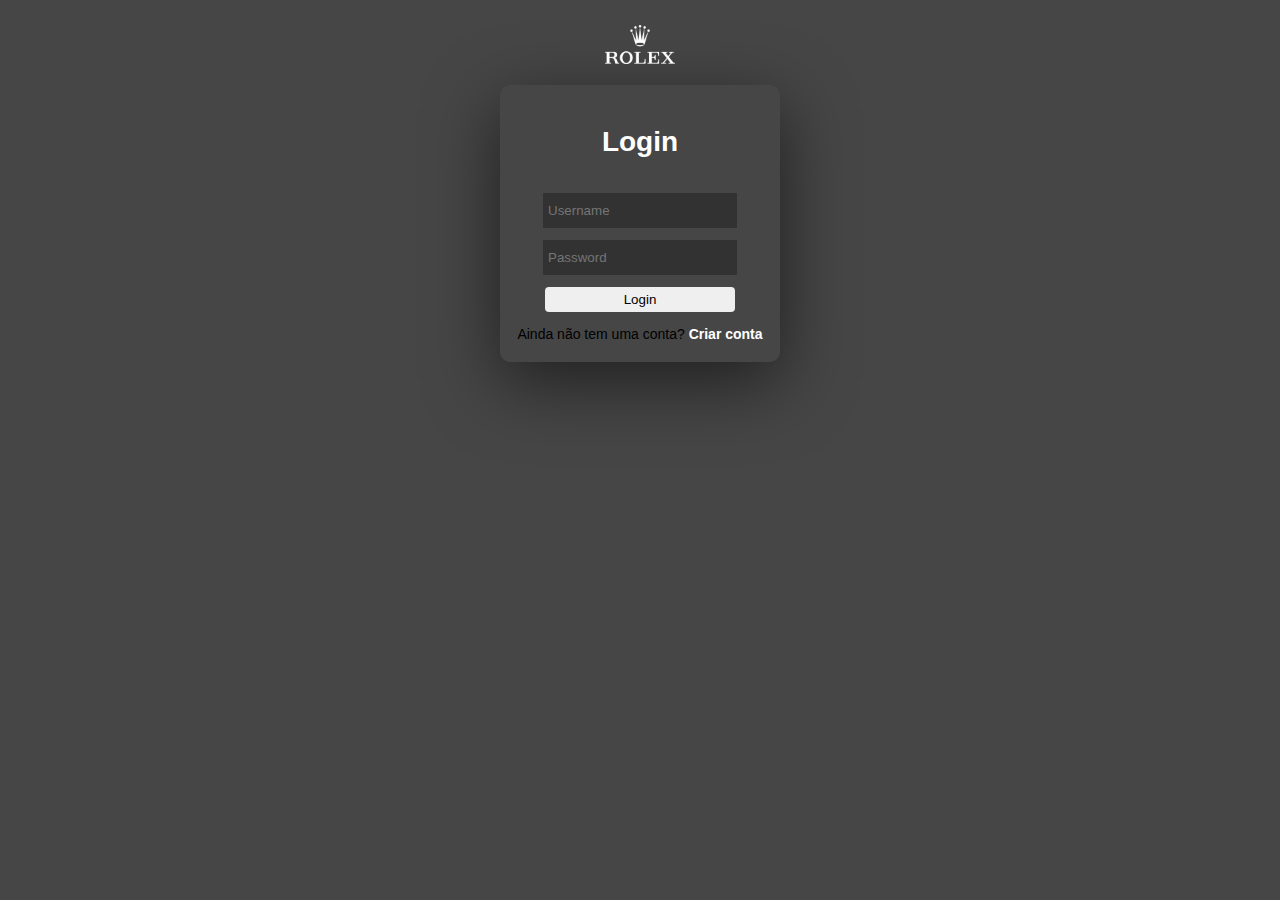
<file: SiteRelogios/login.html>
<!DOCTYPE html>
<html lang="pt-BR">

<head>
    <meta charset="UTF-8">
    <link type="text/css" rel="stylesheet" href="login.css" />
    <title>Login Rolex</title>
    <script>
        function teste(event) {
            var form = document.forms["loginForm"];
            if (form.username.value == "" || form.password.value == "") {
                alert("Dados incorretos ou campos não preenchidos.");
                event.preventDefault(); // Impede o envio do formulário
            } else {
                alert("Login bem-sucedido!");
                var t = username;
            }
        }
    </script>
</head>

<body>
    <div class="nav">
        <a href="index.php" style="margin: auto;"><img src="media/rolex-logo-white.png" alt="Rolex Logo"></a>
    </div>
    <table class="table">
        <tr>
            <td>
                <h1>Login</h1>
            </td>
        </tr>
        <form name="loginForm" action="login.php" method="post">
            <tr>
                <td><input type="text" placeholder="Username" name="username" id="username"></td>
            </tr>
            <tr>
                <td><input type="password" placeholder="Password" name="password" id="password"></td>
            </tr>
            <tr>
                <td><button type="submit" onclick="teste()">Login</button></td>
            </tr>
        </form>
        <tr>
            <td>Ainda não tem uma conta?
                <a href="#">Criar conta</a>
            </td>
        </tr>
    </table>
</body>

</html>
</file>
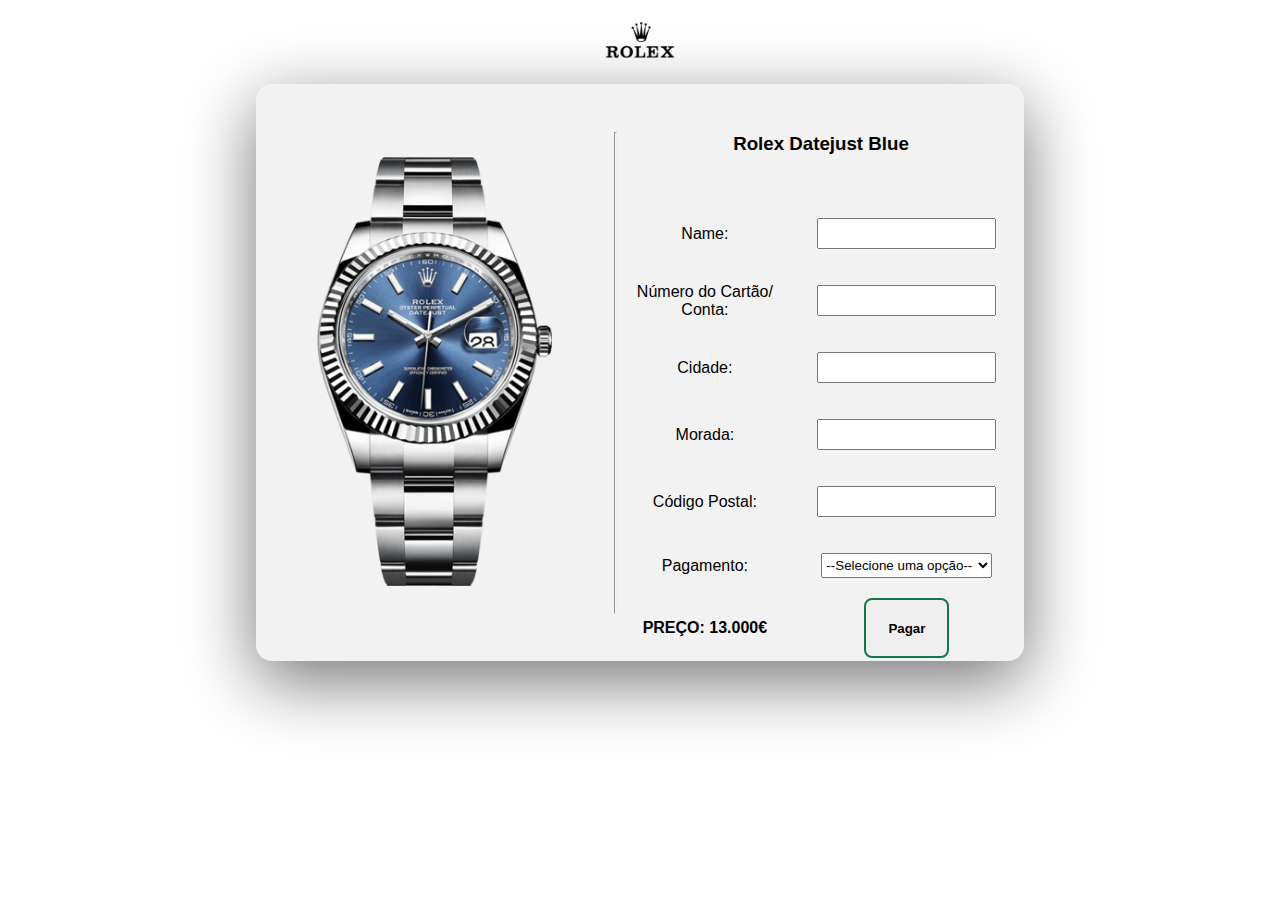
<file: SiteRelogios/Relogio2.html>
<!DOCTYPE html>

<head>
    <meta charset="UTF-8">
    <link type="text/css" rel="stylesheet" href="relogio.css" />
    <title>Rolex Datejust Blue</title>
    <script>
        function teste() {
            if (form.pagamento.selectedIndex == 0 || form.nome.value == "" || form.num.value == "" || form.cidade.value == "" || form.morada.value == "" || form.postal.value == "" || !isNaN(form.nome.value) || isNaN(form.num.value) || !isNaN(form.cidade.value))
                alert("Dados incorretos ou campos não preenchidos.")
            else
                alert("Pagamento bem sucedido!")
        }
    </script>
</head>

<body>
    <div class="nav">
        <a href="index.html" style="margin: auto;"><img src="media/rolex-logo-1.png"></a>
    </div>
    <table class="content">
        <tr>
            <td rowspan="9"><img src="media/Relogio2.png"></td>
            <td rowspan="9">
                <hr style="width: 1px solid black; height: 480px;">
            </td>
        </tr>
        <th colspan="2">
            <h3 class="name" style="text-align: center;">Rolex Datejust Blue</h3>
        </th>
        <tr>
            <form name="form">
                <td>Name:</td>
                <td>
                    <p><input type="text" name="nome" /></p>
                </td>
        </tr>
        <tr>
            <td>Número do Cartão/
                <br>
                Conta:
            </td>
            <td>
                <p><input type="text" name="num" /></p>
            </td>
        </tr>
        <tr>
            <td>Cidade:</td>
            <td>
                <p><input type="text" name="cidade" /></p>
            </td>
        </tr>
        <tr>
            <td>Morada:</td>
            <td>
                <p><input type="text" name="morada" /></p>
            </td>
        </tr>
        <tr>
            <td>Código Postal:</td>
            <td>
                <p><input type="text" name="postal" /></p>
            </td>
        </tr>
        <tr>
            <td>Pagamento:</td>
            <td>
                <p>

                    <select name="pagamento">
                        <option>--Selecione uma opção--</option>
                        <option>Visa Card</option>
                        <option>Master Card</option>
                        <option>Paypal</option>
                    </select>
                </p>
            </td>
        </tr>
        <tr class="preço">
            <td>Preço: 13.000€</td>
            <td><button onclick="teste()">Pagar</button></td>
        </tr>
        </form>
    </table>
</body>

</html>
</file>
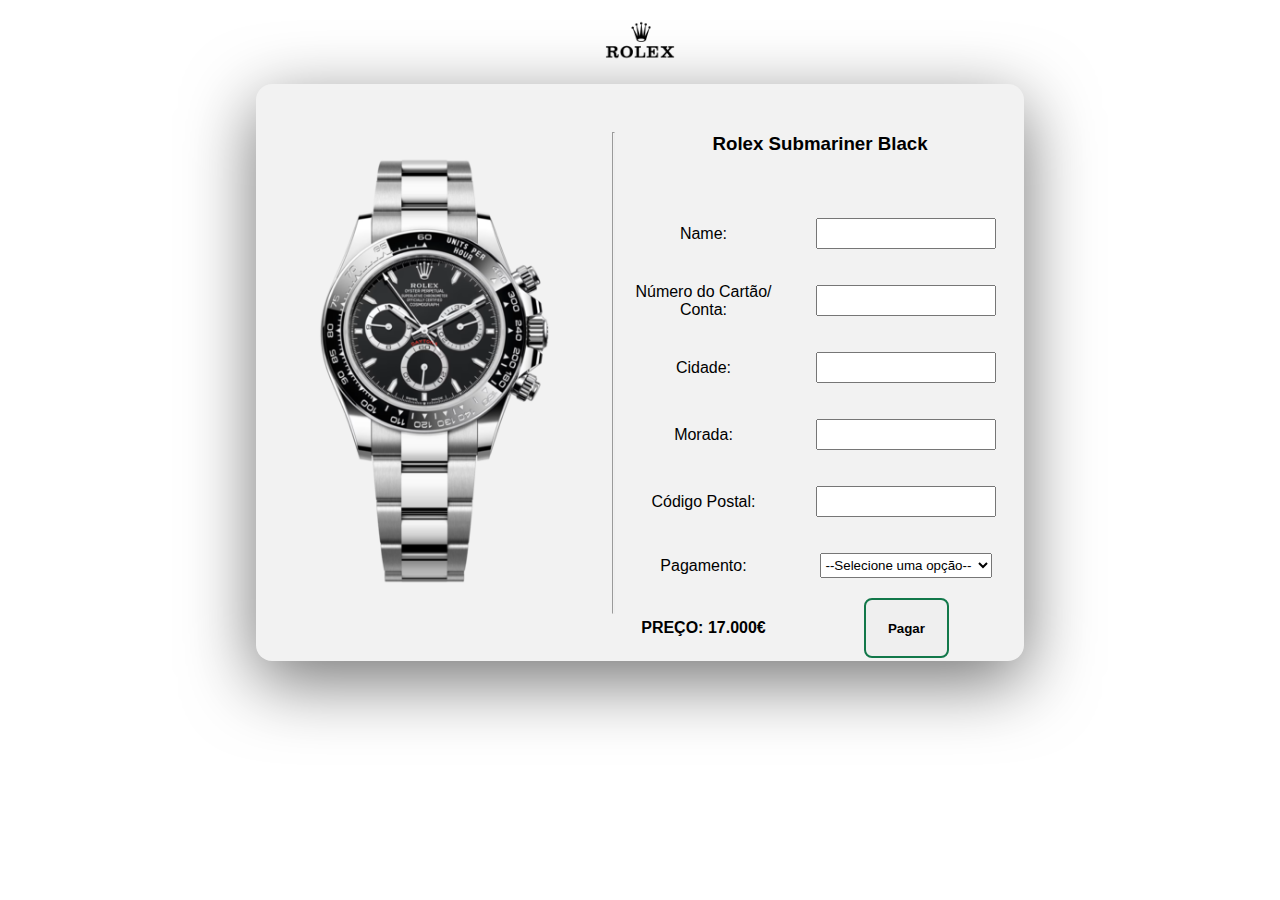
<file: SiteRelogios/Relogio3.html>
<!DOCTYPE html>

<head>
    <meta charset="UTF-8">
    <link type="text/css" rel="stylesheet" href="relogio.css" />
    <title>Rolex Submariner Black</title>
    <script>
        function teste() {
            if (form.pagamento.selectedIndex == 0 || form.nome.value == "" || form.num.value == "" || form.cidade.value == "" || form.morada.value == "" || form.postal.value == "" || !isNaN(form.nome.value) || isNaN(form.num.value) || !isNaN(form.cidade.value))
                alert("Dados incorretos ou campos não preenchidos.")
            else
                alert("Pagamento bem sucedido!")
        }
    </script>
</head>

<body>
    <div class="nav">
        <a href="index.html" style="margin: auto;"><img src="media/rolex-logo-1.png"></a>
    </div>
    <table class="content">
        <tr>
            <td rowspan="9"><img src="media/Relogio3.png"></td>
            <td rowspan="9">
                <hr style="width: 1px solid black; height: 480px;">
            </td>
        </tr>
        <th colspan="2">
            <h3 class="name" style="text-align: center;">Rolex Submariner Black</h3>
        </th>
        <tr>
            <form name="form">
                <td>Name:</td>
                <td>
                    <p><input type="text" name="nome" « /></p>
                </td>
        </tr>
        <tr>
            <td>Número do Cartão/
                <br>
                Conta:
            </td>
            <td>
                <p><input type="text" name="num" /></p>
            </td>
        </tr>
        <tr>
            <td>Cidade:</td>
            <td>
                <p><input type="text" name="cidade" /></p>
            </td>
        </tr>
        <tr>
            <td>Morada:</td>
            <td>
                <p><input type="text" name="morada" /></p>
            </td>
        </tr>
        <tr>
            <td>Código Postal:</td>
            <td>
                <p><input type="text" name="postal" /></p>
            </td>
        </tr>
        <tr>
            <td>Pagamento:</td>
            <td>
                <p>

                    <select name="pagamento">
                        <option>--Selecione uma opção--</option>
                        <option>Visa Card</option>
                        <option>Master Card</option>
                        <option>Paypal</option>
                    </select>
                </p>
            </td>
        </tr>
        <tr class="preço">
            <td>Preço: 17.000€</td>
            <td><button onclick="teste()">Pagar</button></td>
        </tr>
        </form>
    </table>
</body>

</html>
</file>
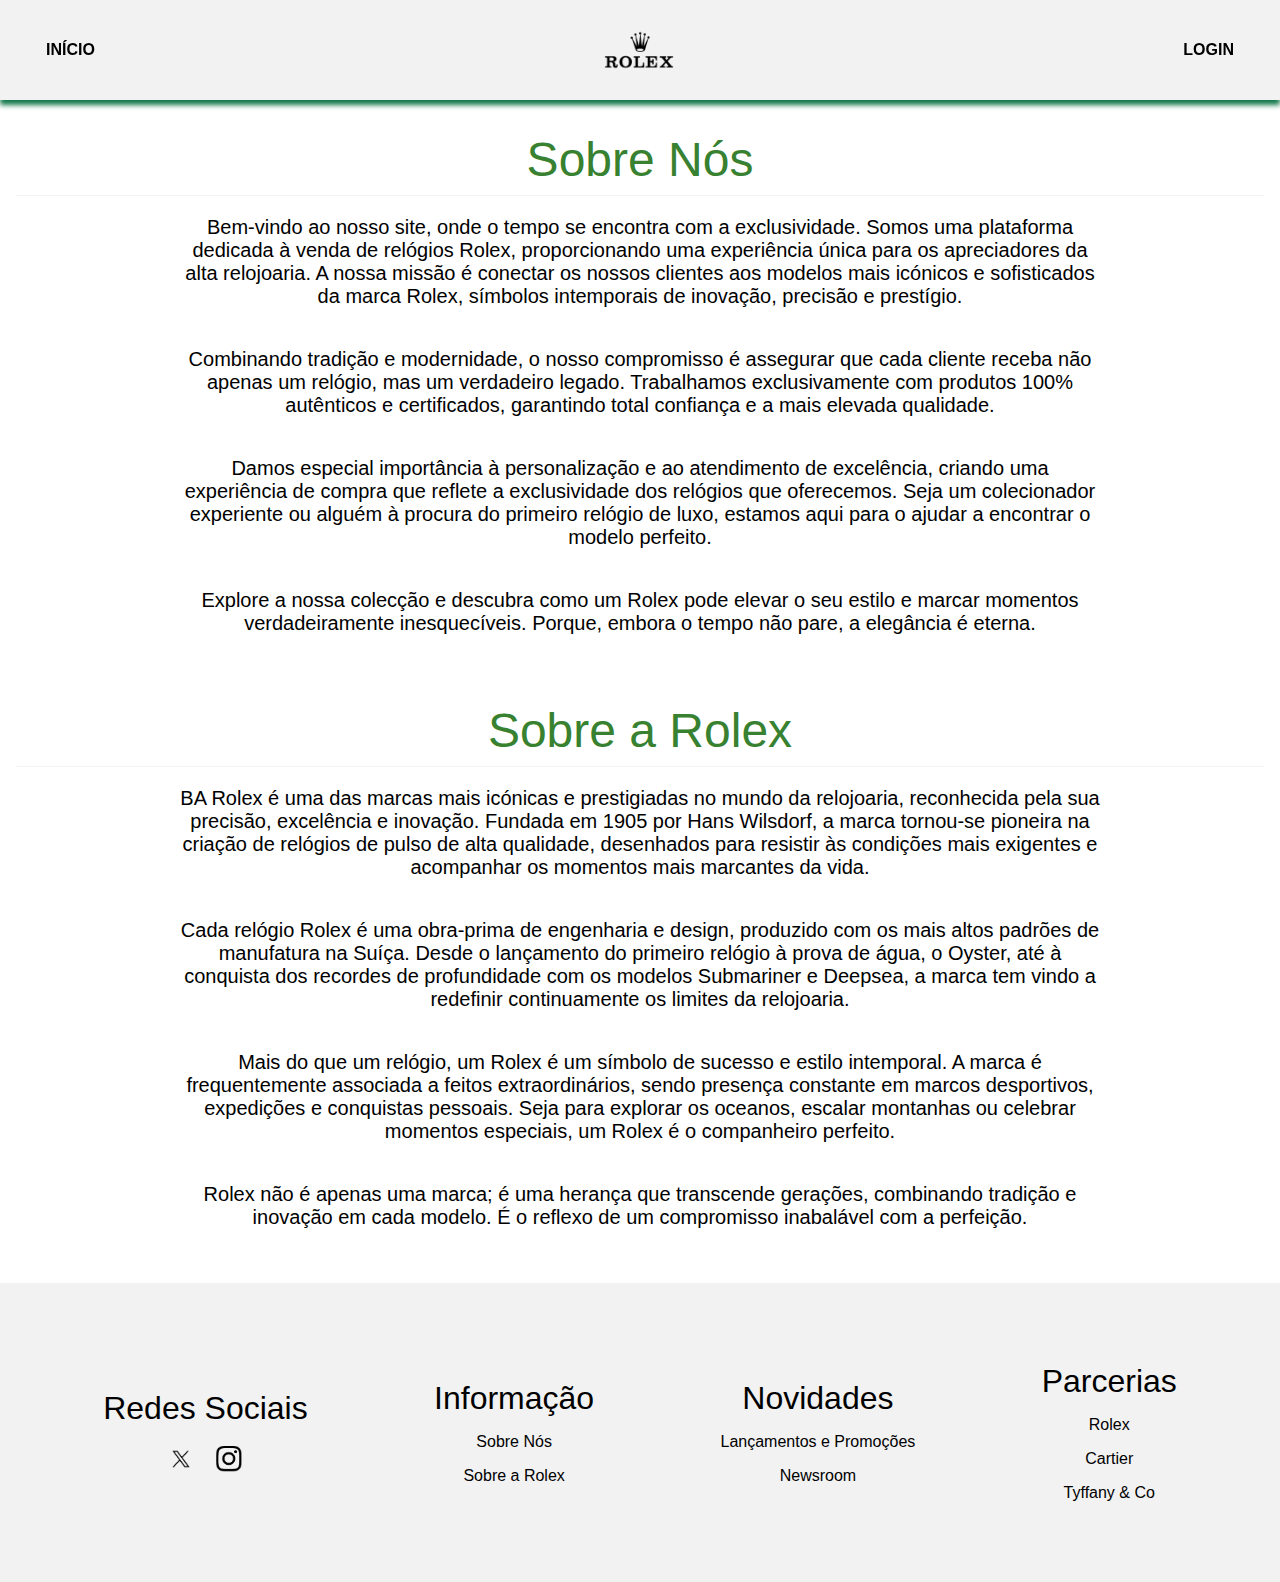
<file: SiteRelogios/sobre.html>
<!DOCTYPE html>

<head>
    <meta charset="UTF-8" />
    <link type="text/css" rel="stylesheet" href="style.css" />
    <title>Rolex - Sobre Nós</title>
    <meta name="viewport" content="width=device-width, initial-scale=1.0">
</head>

<body>
    <div class="nav" style="background: rgb(242, 242, 242);">
        <div><a href="/SiteRelogios/" class="relogios">Início</a></div>
        <img id="logo" style="cursor: pointer;" src="media/rolex-logo-1.png">
        <div><a href="/SiteRelogios/login.php" class="login">Login</a></div>
    </div>

    <div class="container">
        <p class="titulo" style="font-size: 3rem; color: rgb(55, 129, 48);">Sobre Nós</p>
        <p class="texto">Bem-vindo ao nosso site, onde o tempo se encontra com a exclusividade. Somos uma plataforma
            dedicada à venda
            de relógios Rolex, proporcionando uma experiência única para os apreciadores da alta relojoaria. A nossa
            missão é conectar os nossos clientes aos modelos mais icónicos e sofisticados da marca Rolex, símbolos
            intemporais de inovação, precisão e prestígio.
        </p>
        <p class="texto">
            Combinando tradição e modernidade, o nosso compromisso é assegurar que cada cliente receba não apenas um
            relógio, mas um verdadeiro legado. Trabalhamos exclusivamente com produtos 100% autênticos e certificados,
            garantindo total confiança e a mais elevada qualidade.
        </p>
        <p class="texto">
            Damos especial importância à personalização e ao atendimento de excelência, criando uma experiência de
            compra que reflete a exclusividade dos relógios que oferecemos. Seja um colecionador experiente ou alguém à
            procura do primeiro relógio de luxo, estamos aqui para o ajudar a encontrar o modelo perfeito.
        </p>
        <p class="texto">
            Explore a nossa colecção e descubra como um Rolex pode elevar o seu estilo e marcar momentos verdadeiramente
            inesquecíveis. Porque, embora o tempo não pare, a elegância é eterna.
        </p>
    </div>

    <div class="container">
        <a id="rolex">
            <p class="titulo" style="font-size: 3rem; color: rgb(55, 129, 48);">Sobre a Rolex</p>
            <p class="texto">
                BA Rolex é uma das marcas mais icónicas e prestigiadas no mundo da relojoaria, reconhecida pela sua
                precisão, excelência e inovação. Fundada em 1905 por Hans Wilsdorf, a marca tornou-se pioneira na
                criação de
                relógios de pulso de alta qualidade, desenhados para resistir às condições mais exigentes e acompanhar
                os
                momentos mais marcantes da vida.
            </p>
            <p class="texto">
                Cada relógio Rolex é uma obra-prima de engenharia e design, produzido com os mais altos padrões de
                manufatura na Suíça. Desde o lançamento do primeiro relógio à prova de água, o Oyster, até à conquista
                dos
                recordes de profundidade com os modelos Submariner e Deepsea, a marca tem vindo a redefinir
                continuamente os
                limites da relojoaria.
            </p>
            <p class="texto">
                Mais do que um relógio, um Rolex é um símbolo de sucesso e estilo intemporal. A marca é frequentemente
                associada a feitos extraordinários, sendo presença constante em marcos desportivos, expedições e
                conquistas
                pessoais. Seja para explorar os oceanos, escalar montanhas ou celebrar momentos especiais, um Rolex é o
                companheiro perfeito.
            </p>
            <p class="texto">
                Rolex não é apenas uma marca; é uma herança que transcende gerações, combinando tradição e inovação em
                cada
                modelo. É o reflexo de um compromisso inabalável com a perfeição.
            </p>
        </a>
    </div><br>


    <footer>
        <div class="footer-info">
            <p style="font-size: 2rem;">Redes Sociais</p>
            <div class="footer-img">
                <a style="width: 2rem;" href="https://x.com/ROLEX?ref_src=twsrc">
                    <img src="media/PHOTO-2024-12-13-10-41-07-removebg-preview.png" alt="">
                </a>
                <a style="width: 2rem;" href="https://www.instagram.com/rolex/">
                    <img src="media/PHOTO-2024-12-13-10-41-08-removebg-preview.png" alt="">
                </a>
            </div>
        </div>

        <div class="footer-info">
            <p style="font-size: 2rem;">Informação</p>
            <a href="sobre.html">Sobre Nós</a>
            <a href="sobre.html#rolex">Sobre a Rolex</a>
        </div>
        <div class="footer-info">
            <p style="font-size: 2rem;">Novidades</p>
            <a href="produtos.php">Lançamentos e Promoções</a>
            <a href="https://newsroom.rolex.com/?cmpid=rolexcom_newsroom">Newsroom</a>
        </div>
        <div class="footer-info">
            <p style="font-size: 2rem;">Parcerias</p>
            <a href="https://rolex.com">Rolex</a>
            <a href="https://cartier.com">Cartier</a>
            <a href="https://tyffany.com">Tyffany & Co</a>
        </div>
    </footer>
</body>

<script>
    document.getElementById("logo").addEventListener("click", function () {
        window.location.href = "index.html";
    })
</script>

</html>
</file>
<file: SiteRelogios/login.css>
body{
    margin: 0;
    font-family: 'Open Sans', sans-serif;
    background-color: rgb(70, 70, 70);
    font-size: 14px;
    font-weight: 400;
    line-height: 1.5;
}

.nav{
    padding: 15px;
    background-color: transparent;
    display: flex;
    align-items: center;
}

.nav img{
    padding-top: 10px;
    width: 70px;
}

.table{
    background-color: rgb(70, 70, 70);
    text-align: center;
    margin: auto;
    border-radius: 10px;
    padding: 10px;
    box-shadow: 0 20px 70px rgba(0, 0, 0, 0.55);
}

.table td{
    padding: 5px;
}

.table h1{
    color: white;
    font-weight: bold;
}

.table input{
    width: 75%;
    height: 25px;
    color: white;
    background-color: rgb(50, 50, 50);
    border: 0px;
    padding: 5px;
}

.table button{
    border-radius: 4px;
    border: 0px;
    width: 190px;
    padding: 5px;
}

.table button:hover{
    background-color: rgb(18, 120, 74);
    color: white;
    transform: scale(1.1);
    transition: 0.2s;
}

.table a{
    font-weight: bold;
    color: white;
    text-decoration: none;
}
</file>
<file: SiteRelogios/relogio.css>
body{
    padding: 0px;
    margin: 0;
    text-rendering: optimizeLegibility;
    font-family: "SF Pro Display","SF Pro Icons","Helvetica Neue",Helvetica,Arial,sans-serif;
}

.nav{
    padding: 5px;
    background-color: transparent;
    display: flex;
    align-items: center;
}

.nav img{
    width: 70px;
}

.content{
    background-color: rgb(242, 242, 242);
    text-align: center;
    margin: auto;
    border-radius: 16px;
    box-shadow: 0 20px 70px rgba(0, 0, 0, 0.55);
    width: 60%;
}

.content img{
    height: 430px;
    padding: 25px;
}

.content img:hover{
    transform: scale(1.1);
    transition: 0.3s;
}

.content input{
    width: 75%;
    height: 25px;
}

.content select{
    width: 75%;
    height: 25px;
}

.name{
    padding: 25px;
    text-align: center;
    font-weight: bold;
}

.preço{
    padding: 10px;
    text-align: center;
    text-transform: uppercase;
    font-weight: bold;
}

.preço button{
    padding: 5px;
    border-radius: 8px;
    font-weight: 600;
    border: 2px solid rgb(18, 120, 74);
    width: 85px;
    height: 60px;
}

.preço button:hover{
    background-color: rgb(18, 120, 74);
    color: white;
    transform: scale(1.1);
    transition: 0.2s;
}
</file>
<file: SiteRelogios/style.css>
html,
body {
    overflow-x: hidden;
    margin: 0;
    padding: 0;
    width: 100vw;
    font-family: -apple-system, BlinkMacSystemFont, sans-serif;
    text-align: center;
    text-rendering: optimizeLegibility;
}

* {
    box-sizing: border-box;
    margin: 0;
    padding: 0;
}

img {
    max-width: 100%;
    height: auto;
}

.header {
    position: relative;
    left: 0;
    top: 0;
    width: 100%;
    height: 100vh;
    font-weight: 600;
}

.nav {
    display: flex;
    align-items: center;
    padding: 15px;
    background-color: rgba(255, 255, 255, 0.2);
    backdrop-filter: blur(20px);
}

.nav:hover {

    padding: 15px;
    background-color: white;
    /*Manipulations stuff*/
    transition: 0.3s;

    box-shadow: 0px 5px 5px 0px rgb(18, 120, 74);
}

.bg-vid {
    align-items: center;
    position: absolute;
    left: 0;
    top: 0;
    z-index: -1;
    width: 100%;
    height: 100%;
    object-fit: cover;
}

.relogios,
.login {
    margin: 15px;
    padding: 0.5rem 1rem;
    border-radius: 10px;
    font-weight: 600;
    text-decoration: none;
    text-transform: uppercase;
    color: black;
}

.relogios:hover,
.login:hover {
    background: rgba(18, 120, 74, 1);
    color: rgb(242, 242, 242);
    transition: 0.15s;
}

.nav img {
    width: 70px;
    margin-left: auto;
    margin-right: auto;
}

.desc {
    margin-bottom: 1%;
}

.text {
    display: flex;
    justify-content: left;
    width: 960px;
    margin: 50px;
    margin: auto;
    padding: 20px;
    font-size: 20px;
    text-align: left;
}

.titulo {
    font-size: 2rem;
    padding-bottom: 0.5rem;
    border-bottom: 0.5px solid rgb(242, 242, 242);
}

.container {
    max-width: 100%;
    width: 100%;
    padding: 1rem;
    overflow-x: hidden;
    box-sizing: border-box;
    margin-top: 1rem;
}

.products {
    display: flex;
    flex-wrap: nowrap;
    flex-direction: row;
    gap: 1rem;
    padding: 1rem;
    height: fit-content;
    width: 100%;
    box-sizing: border-box;
    overflow-x: auto;
    overflow-y: hidden;
}

.relogio {
    flex: 0 0 auto;
    background: rgb(242, 242, 242);
    border: 0;
    border-radius: 1rem;
    padding: 1rem;
    max-width: 100%;
    width: 350px;
    box-sizing: border-box;
}

.relogio:hover {
    transform: scale(1.05);
    transition: 0.2s;
    cursor: pointer;
}

.relogio img {
    width: 10rem;
    max-width: 100%;
    height: auto;
    margin: 1rem;
    object-fit: cover;
}

.name {
    padding: 1rem;
    margin-bottom: 0.5rem;
}

/* .content {
    display: flex;
    overflow-x: scroll;
    width: 100%;
    gap: 1rem;
    font-family: "Helvetica Now Text", sans-serif;
}

.product {
    width: 25rem;
    height: 30rem;
    margin: auto;
    border-radius: 16px;
    background-color: rgb(242, 242, 242);
    display: inline-block;
}

.product .image {
    height: fit-content;
}

.product img {
    height: 15rem;
}

.product .image:hover {
    transform: scale(1.1);
    transition: 0.2s;
}

/* .product .name1 {
font-weight: 600;
text-decoration: none;
color: rgb(0, 110, 60);
}

.product .name2 {
    font-weight: 600;
    text-decoration: none;
    color: rgb(72, 105, 149);
}

.product .name3 {
    font-weight: 600;
    text-decoration: none;
    color: black;
}

.product a {
    text-decoration: none;
    color: rgb(30, 30, 30);

    &::hover {
        transform: scale(1.1);
        transition: 0.2s;
    }
}

.product .price {
    font-weight: 200;
}*/

.showcase {
    padding: 1rem;
    padding-top: 2rem;
}

.prod-container {
    display: flex;
    flex-direction: row;
    margin: 3rem;
    gap: 2rem;
    justify-content: center;
    text-align: left;
    font-size: 1rem;
    height: 100%;
    width: 100%;
}

.prod-img {
    background: rgb(248, 248, 248);
    border: 0;
    padding: 2rem;
    width: 50%;
    height: 100%;
    text-align: center;
}

.prod-info {
    width: 50%;
    height: 100%;
}

.prod-name {
    font-size: 2rem;
    padding-bottom: 0.5rem;
}

.prod-price {
    font-size: 1.5rem;
    padding-bottom: 2rem;
}

.prod-descr {
    padding-bottom: 2rem;
    width: 75%;
}

.prod-pagamento {
    display: flex;
    flex-direction: column;
    align-items: flex-start;
    gap: 0.5rem;
    margin-bottom: 2rem;

    & select {
        width: 10rem;
        height: 2.5rem;
        cursor: pointer;
        border: 1px solid #D9D9D9;
        border-radius: 8px;
    }
}

.prod-button {
    display: flex;
    flex-direction: row;
    justify-content: center;
    align-items: center;
    padding: 1rem;
    cursor: pointer;
    width: 20rem;
    height: 2.5rem;
    border: 1px solid #2C2C2C;
    border-radius: 8px;

    &:hover {
        border-color: rgb(64, 155, 64);
    }
}

footer {
    box-sizing: border-box;
    display: flex;
    flex-direction: row;
    flex-wrap: wrap;
    align-items: center;
    align-content: center;
    padding: 5rem;
    gap: 5rem;
    position: relative;
    width: 100%;
    height: fit-content;
    background: rgb(242, 242, 242);
    justify-content: space-around;
}

.footer-info,
.footer-info a {
    display: flex;
    flex-direction: column;
    align-items: center;
    text-decoration: none;
    gap: 1rem;
    color: inherit;
}

.footer-img {
    display: flex;
    flex-direction: row;
    align-items: center;
    gap: 1rem;
}

.texto {
    display: flex;
    width: 960px;
    margin: 50px;
    margin: auto;
    padding: 20px;
    font-size: 20px;
    text-align: center;
}
</file>
